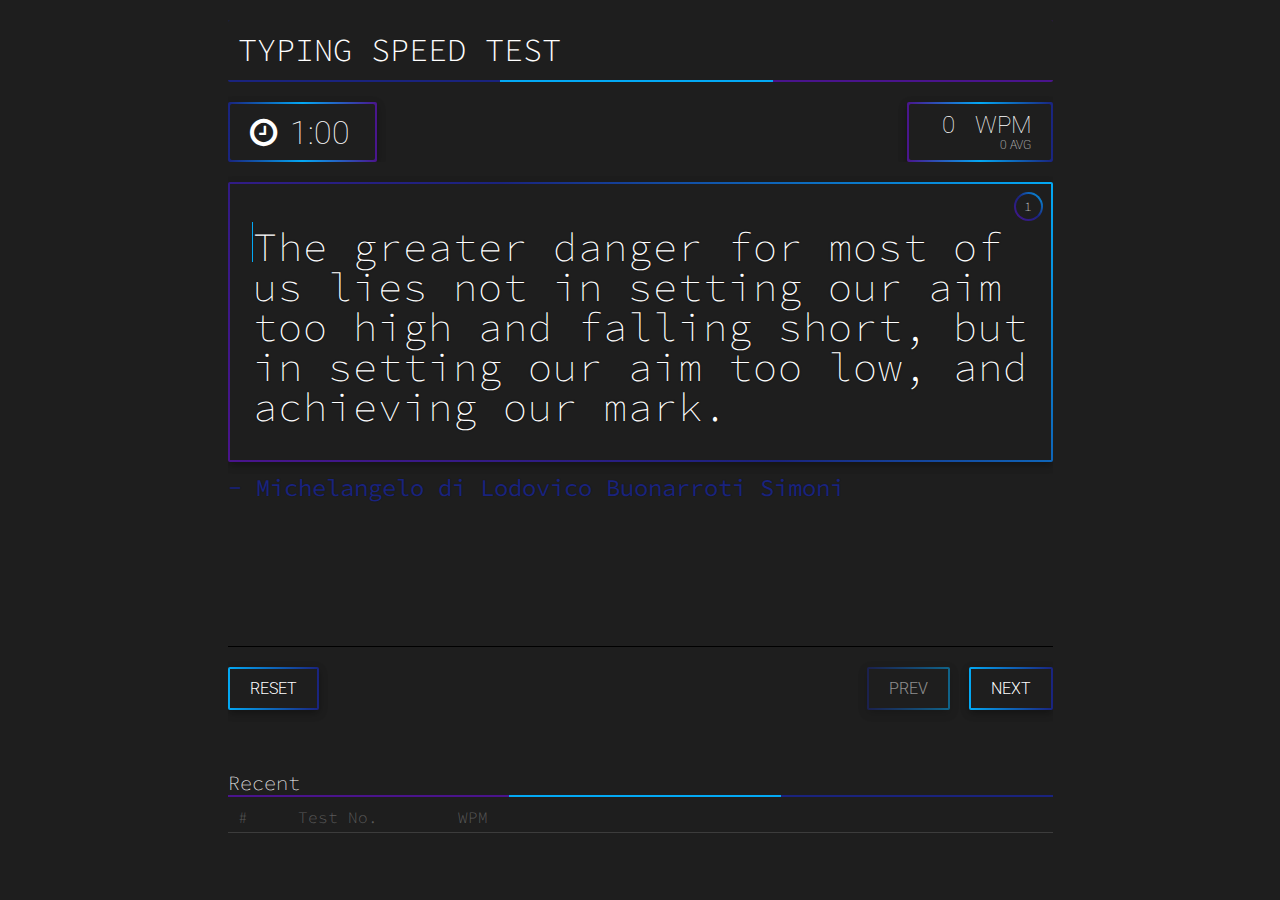
<file: codevember-17-animated-typing-speed-test/index.html>
<!DOCTYPE html>
<html lang="en" >

<head>
  <meta charset="UTF-8">
  <title>Codevember #17 | Animated Typing Speed Test </title>
  <link href="https://fonts.googleapis.com/css?family=Roboto:100,300,400" rel="stylesheet">
<link href="https://fonts.googleapis.com/css?family=Source+Code+Pro:200,300,400,700" rel="stylesheet">
  
  <link rel='stylesheet prefetch' href='https://maxcdn.bootstrapcdn.com/font-awesome/4.7.0/css/font-awesome.min.css'>

      <link rel="stylesheet" href="css/style.css">

  
</head>

<body>

  
<div class="scroll-bar" id="wrapper">
  <div id="type-screen">
    <div id="title">
      <h1>TYPING SPEED TEST</h1>
    </div>
    <div id="top-bar">
      <div id="time-box">
        <div id="time">
          <div class="icon fa fa-clock-o"></div>
          <div id="time-value">1:00</div>
        </div>
      </div>
      <div id="speed-box">
        <div id="speed">
          <div id="wpm"> 
            <div class="val">0</div>
          </div>
          <div class="label">WPM</div>
          <div id="average">0 AVG</div>
        </div>
      </div>
    </div>
    <div id="prompt">
      <div id="prompt-number"> 
        <h1 id="prompt-number-value">1</h1>
      </div>
      <div id="prompt-letters"></div>
      <div id="prompt-cursor">
        <div id="prompt-cursor-trail"></div>
      </div>
    </div>
    <div id="author"></div>
    <div id="input-field">
      <div id="input-field-letters"></div>
    </div>
    <div id="bottom-bar">
      <div class="button" id="reset"> 
        <h1>RESET</h1>
      </div>
      <div id="nav-buttons">
        <div class="button disabled" id="prev">
          <h1>PREV</h1>
        </div>
        <div class="button" id="next">
          <h1>NEXT</h1>
        </div>
      </div>
    </div>
    <div id="history">
      <div class="title"> 
        <h1>Recent</h1>
      </div>
      <div class="labels">
        <div class="label l1">#</div>
        <div class="label l2">Test No.</div>
        <div class="label l3">WPM</div>
      </div>
      <div id="history-items"></div>
    </div>
  </div>
</div>
  <script src='js/0299c8b36352c72cbfe8df48b.js'></script>

  

    <script  src="js/index.js"></script>




</body>

</html>
</file>
<file: codevember-17-animated-typing-speed-test/css/style.css>
html, body {
  font-family: 'Roboto', sans-serif;
  height: 100%;
  margin: 0px;
  overflow: hidden;
  padding: 0px;
  width: 100%;
}

.scroll-bar::-webkit-scrollbar {
  background-color: #3c3c3c;
  width: 2px;
}
.scroll-bar::-webkit-scrollbar-thumb {
  background-color: #1a237e;
}

.blink {
  animation: blink 1s ease-in-out infinite;
}

#wrapper {
  background-color: #1e1e1e;
  height: 100%;
  overflow-x: hidden;
  overflow-y: auto;
  width: 100%;
}

#type-screen {
  margin: auto;
  overflow: hidden;
  position: relative;
  user-select: none;
  width: 825px;
}
#type-screen #title {
  background: linear-gradient(to right, #1a237e 33%, #03a9f4 33%, #03a9f4 66%, #4a148c 66%);
  border-radius: 2px;
  margin-top: 20px;
  overflow: hidden;
  padding-bottom: 2px;
}
#type-screen #title h1 {
  background-color: #1e1e1e;
  color: white;
  font-family: 'Source Code Pro', monospace;
  font-weight: 300;
  margin: 0px;
  padding: 10px;
}
#type-screen #top-bar {
  height: 80px;
  overflow: hidden;
  position: relative;
}
#type-screen #top-bar #time-box, #type-screen #top-bar #speed-box {
  border-radius: 2px;
  box-shadow: rgba(0, 0, 0, 0.16) 0px 3px 10px, rgba(0, 0, 0, 0.23) 0px 3px 10px;
  display: inline-block;
  margin: 20px 0px;
  position: absolute;
  top: 0px;
}
#type-screen #top-bar #time-box .icon, #type-screen #top-bar #speed-box .icon {
  color: white;
  display: inline-block;
}
#type-screen #top-bar #time, #type-screen #top-bar #speed {
  background-color: #1e1e1e;
  border-radius: 2px;
  color: white;
  display: inline-block;
  font-weight: 100;
  height: 36px;
  margin: 2px;
  padding: 10px 20px;
}
#type-screen #top-bar #time-box {
  background: linear-gradient(to right, #1a237e, #03a9f4, #4a148c);
  left: 0px;
}
#type-screen #top-bar #time-box #time {
  font-size: 2em;
  text-align: center;
  white-space: nowrap;
}
#type-screen #top-bar #time-box #time #time-value {
  display: inline-block;
  width: 70px;
}
#type-screen #top-bar #speed-box {
  background: linear-gradient(to left, #1a237e, #03a9f4, #4a148c);
  right: 0px;
}
#type-screen #top-bar #speed-box #speed {
  font-size: 1.5em;
  position: relative;
  white-space: nowrap;
  width: 102px;
}
#type-screen #top-bar #speed-box #speed #wpm {
  display: inline-block;
  height: 22px;
  line-height: 22px;
  text-align: center;
  vertical-align: top;
  width: 40px;
}
#type-screen #top-bar #speed-box #speed #wpm .val {
  animation: alternate-wpm 250ms ease-in-out;
}
#type-screen #top-bar #speed-box #speed .label {
  display: inline-block;
  height: 22px;
  line-height: 22px;
  vertical-align: top;
}
#type-screen #top-bar #speed-box #speed #average {
  bottom: 10px;
  display: inline-block;
  font-size: 0.5em;
  height: 10px;
  left: 20px;
  line-height: 10px;
  position: absolute;
  text-align: right;
  width: 102px;
}
#type-screen #prompt {
  background-color: #1e1e1e;
  border-radius: 2px;
  box-shadow: rgba(0, 0, 0, 0.16) 0px 3px 10px, rgba(0, 0, 0, 0.23) 0px 3px 10px;
  height: 40px;
  margin: auto;
  margin-top: 20px;
  overflow: hidden;
  position: relative;
  width: 0px;
  z-index: 2;
}
#type-screen #prompt:after, #type-screen #prompt:before {
  content: '';
  position: absolute;
}
#type-screen #prompt:before {
  background: linear-gradient(45deg, #4a148c, #1a237e, #03a9f4);
  height: 100%;
  left: 0px;
  top: 0px;
  width: 100%;
  z-index: 1;
}
#type-screen #prompt:after {
  background-color: #1e1e1e;
  height: calc(100% - 4px);
  left: 2px;
  top: 2px;
  width: calc(100% - 4px);
  z-index: 2;
}
#type-screen #prompt #prompt-number {
  background: linear-gradient(45deg, #4a148c, #1a237e, #03a9f4);
  border-radius: 100px;
  position: absolute;
  right: 10px;
  top: 10px;
  z-index: 5;
}
#type-screen #prompt #prompt-number h1#prompt-number-value {
  background-color: #1e1e1e;
  border-radius: 100px;
  color: white;
  font-family: 'Source Code Pro', monospace;
  font-size: 0.8em;
  font-weight: 200;
  height: 15px;
  line-height: 15px;
  margin: 2px;
  padding: 5px;
  text-align: center;
  width: 15px;
}
#type-screen #prompt #prompt-letters {
  margin: 40px auto;
  position: relative;
  z-index: 3;
}
#type-screen #prompt #prompt-cursor {
  background-color: #03a9f4;
  height: 40px;
  left: 24px;
  position: absolute;
  top: 40px;
  width: 1px;
  z-index: 10;
}
#type-screen #prompt #prompt-cursor #prompt-cursor-trail {
  height: 90%;
  left: 0px;
  overflow: hidden;
  position: absolute;
  top: 5%;
  transform: translateX(-100%);
  width: 20px;
}
#type-screen #prompt #prompt-cursor #prompt-cursor-trail .trail {
  animation: cursor-trail 200ms ease-in-out infinite;
  color: white;
  font-size: 0.4em;
  height: 8px;
  line-height: 8px;
  opacity: 0;
  right: 0px;
  position: absolute;
  text-align: right;
  width: 8px;
}
#type-screen #prompt .letter {
  color: white;
  font-weight: 200;
  position: absolute;
}
#type-screen #prompt .letter.complete {
  animation: letter-complete 0.25s ease-in-out;
  color: #cddc39;
}
#type-screen #prompt .letter.success {
  animation: letter-success 0.25s ease-in-out;
  color: #2e7d32;
}
#type-screen #prompt .letter.error {
  animation: letter-error 0.25s ease-in-out;
  color: #d32f2f;
}
#type-screen #prompt .letter.error:after {
  background-color: #d32f2f;
  bottom: -2px;
  content: '';
  height: 1px;
  left: 0px;
  position: absolute;
  width: 100%;
}
#type-screen #prompt .letter.ignore {
  display: none;
}
#type-screen #author {
  color: #1a237e;
  font-family: 'Source Code Pro', monospace;
  font-size: 1.5em;
  margin-top: 10px;
  text-shadow: 0px 0px 1px rgba(0, 0, 0, 0.4);
}
#type-screen #input-field {
  height: 40px;
  margin: auto;
  margin-top: 100px;
  position: relative;
  text-align: center;
  width: 825px;
  z-index: 10;
}
#type-screen #input-field:after {
  background-color: black;
  bottom: -4px;
  content: '';
  height: 1px;
  left: 0px;
  position: absolute;
  width: 100%;
  z-index: -1;
}
#type-screen #input-field #input-field-letters {
  display: inline-block;
  height: 100%;
  left: 50%;
  position: absolute;
  text-align: center;
  transform: translateX(-50%);
  white-space: nowrap;
}
#type-screen #input-field #input-field-letters:after {
  background: linear-gradient(to right, #ab47bc, #03a9f4);
  bottom: -2px;
  content: '';
  height: 1px;
  left: 0px;
  position: absolute;
  width: 100%;
}
#type-screen #input-field #input-field-letters .letter {
  animation: zoom-in 0.25s ease-in-out;
  color: white;
  font-weight: 200;
}
#type-screen #bottom-bar {
  margin-top: 24px;
  position: relative;
  width: 100%;
}
#type-screen #bottom-bar .button {
  border-radius: 2px;
  box-shadow: rgba(0, 0, 0, 0.16) 0px 3px 10px, rgba(0, 0, 0, 0.23) 0px 3px 10px;
  display: inline-block;
  transition: all 0.4s;
}
#type-screen #bottom-bar .button:hover {
  box-shadow: rgba(0, 0, 0, 0.19) 0px 10px 30px, rgba(0, 0, 0, 0.23) 0px 6px 10px;
}
#type-screen #bottom-bar .button:hover h1 {
  background-color: transparent;
}
#type-screen #bottom-bar .button h1 {
  background-color: #1e1e1e;
  color: white;
  cursor: pointer;
  font-size: 1em;
  font-weight: 300;
  margin: 2px;
  padding: 10px 20px;
  text-shadow: 0px 0px 1px rgba(0, 0, 0, 0.4);
  transition: all 0.4s;
}
#type-screen #bottom-bar #reset {
  background: linear-gradient(to left, #1a237e, #03a9f4);
}
#type-screen #bottom-bar #nav-buttons {
  position: absolute;
  right: 0px;
  top: 0px;
}
#type-screen #bottom-bar #nav-buttons #next, #type-screen #bottom-bar #nav-buttons #prev {
  display: inline-block;
}
#type-screen #bottom-bar #nav-buttons #next.disabled, #type-screen #bottom-bar #nav-buttons #prev.disabled {
  opacity: 0.5;
  pointer-events: none;
}
#type-screen #bottom-bar #nav-buttons #prev {
  background: linear-gradient(to right, #1a237e, #03a9f4);
}
#type-screen #bottom-bar #nav-buttons #next {
  background: linear-gradient(to left, #1a237e, #03a9f4);
  margin-left: 15px;
}
#type-screen #history {
  margin: 60px 0px;
}
#type-screen #history .title {
  background: linear-gradient(to left, #1a237e 33%, #03a9f4 33%, #03a9f4 66%, #4a148c 66%);
  padding-bottom: 2px;
}
#type-screen #history .title h1 {
  background-color: #1e1e1e;
  color: white;
  font-size: 1.25em;
  font-family: 'Source Code Pro', monospace;
  font-weight: 200;
  margin: 0px;
}
#type-screen #history .labels {
  border-bottom: 1px solid #3c3c3c;
  font-size: 0px;
  margin-top: 5px;
  padding: 5px 0px;
  position: relative;
  width: 100%;
}
#type-screen #history .labels .label {
  color: #5a5a5a;
  display: inline-block;
  font-family: 'Source Code Pro', monospace;
  font-size: 16px;
  font-weight: 300;
  margin-left: 10px;
}
#type-screen #history .labels .label.l1 {
  width: 50px;
}
#type-screen #history .labels .label.l2 {
  width: 150px;
}
#type-screen #history .labels .label.l3 {
  width: 150px;
}
#type-screen #history #history-items {
  font-size: 0px;
}
#type-screen #history #history-items .item {
  color: white;
  padding: 5px 0px;
}
#type-screen #history #history-items .item:nth-child(odd) {
  background-color: rgba(255, 255, 255, 0.05);
}
#type-screen #history #history-items .item .item-no, #type-screen #history #history-items .item .test-no, #type-screen #history #history-items .item .wpm {
  color: white;
  display: inline-block;
  font-family: 'Source Code Pro', monospace;
  font-size: 16px;
  font-weight: 300;
  margin-left: 10px;
}
#type-screen #history #history-items .item .item-no {
  width: 50px;
}
#type-screen #history #history-items .item .test-no, #type-screen #history #history-items .item .wpm {
  width: 150px;
}
#type-screen .letter {
  display: inline-block;
  font-family: 'Source Code Pro', monospace;
  font-size: 2.5em;
  font-weight: 200;
  height: 40px;
  text-align: center;
  text-shadow: 0px 0px 2px rgba(0, 0, 0, 0.6);
  width: 25px;
}
#type-screen .letter.flying {
  color: #2e7d32;
  position: absolute;
  transition: all 250ms;
  transition-timing-function: ease-in-out;
  z-index: 100;
}

@keyframes zoom-in {
  from {
    color: black;
    opacity: 0;
    transform: scale(0.25);
  }
  50% {
    transform: scale(1.5);
  }
  to {
    color: white;
    opacity: 1;
    transform: scale(1);
  }
}
@keyframes alternate-wpm {
  from {
    opacity: 0.75;
    transform: scale(1);
  }
  50% {
    opacity: 1;
    transform: scale(1.05);
  }
  to {
    transform: scale(1);
  }
}
@keyframes letter-complete {
  from, to {
    color: #cddc39;
    transform: scale(1);
  }
  50% {
    color: #2e7d32;
    transform: scale(1.5);
  }
}
@keyframes letter-success {
  from {
    color: white;
    transform: scale(1);
  }
  50% {
    transform: scale(1.5);
  }
  to {
    color: rgba(205, 220, 57, 0.6);
    transform: scale(1);
  }
}
@keyframes letter-error {
  from {
    color: white;
    transform: translateX(0%) scale(1);
  }
  20% {
    transform: translateX(-20%) scale(1.1);
  }
  40% {
    transform: translateX(20%) scale(1.2);
  }
  50% {
    transform: translateX(20%) scale(1.5);
  }
  60% {
    transform: translateX(-10%) scale(1.2);
  }
  80% {
    transform: translateX(10%) scale(1.1);
  }
  to {
    color: #d32f2f;
    transform: translateX(0%) scale(1);
  }
}
@keyframes blink {
  0%, 24%, 76%, 100% {
    opacity: 1;
  }
  25%, 75% {
    opacity: 0;
  }
}
@keyframes cursor-trail {
  0% {
    color: white;
    right: 0px;
    opacity: 0;
  }
  20% {
    opacity: 0.6;
  }
  100% {
    right: 100%;
    opacity: 0;
    transform: translateX(100%);
  }
}
</file>
